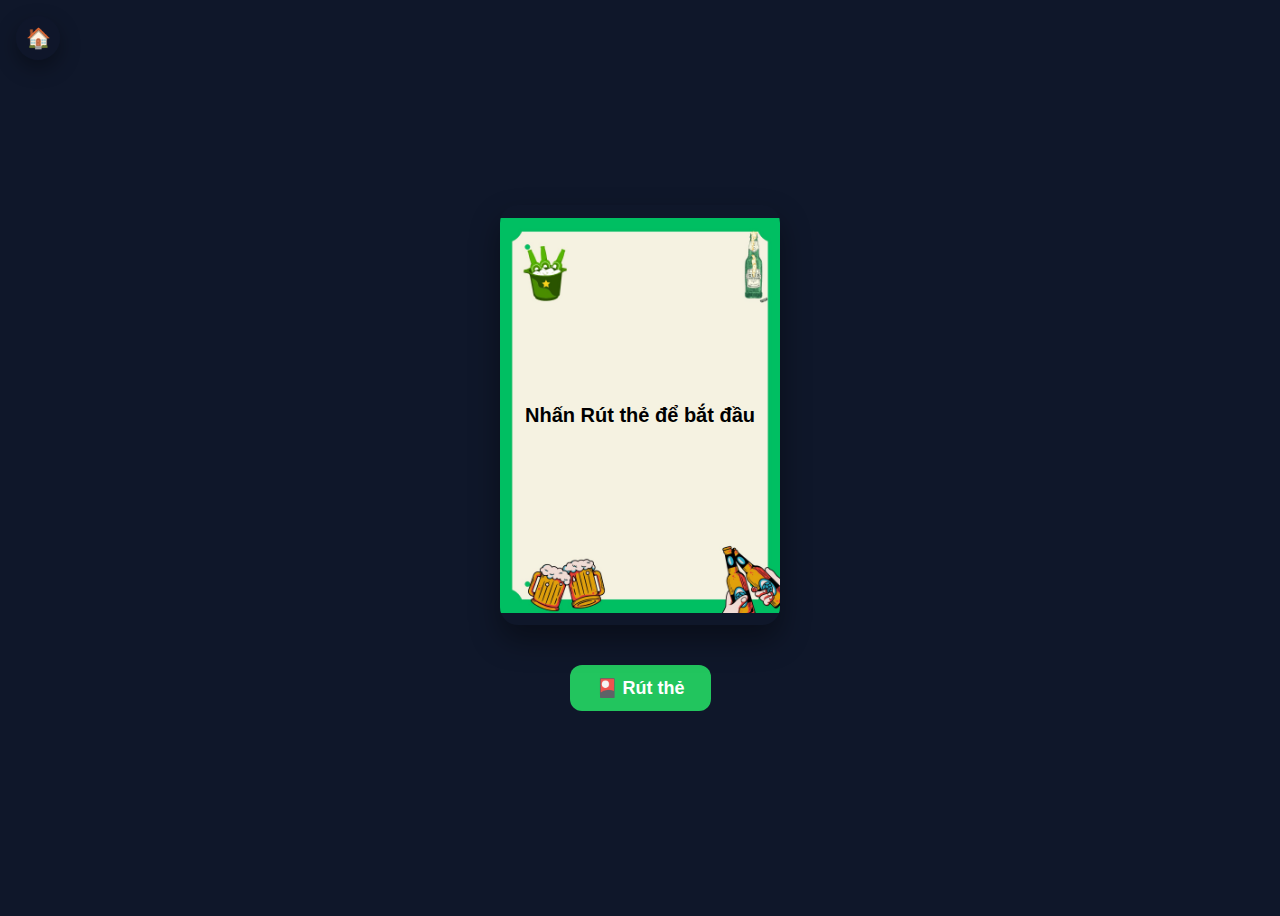
<file: doordrink.html>
<html><head><style>

body {
  font-family: 'Poppins', sans-serif;
  background: #0f172a;
  display: flex;
  justify-content: center;
  align-items: center;
  height: 100vh;

 
}

.game {
  text-align: center;
}

.card {
 width: 90vw;
max-width: 280px;
height: 380px;
  perspective: 1200px;
  margin-bottom: 80px;
   
}

.card-face {
  font-size: 22px;
  font-weight: 600;
  line-height: 1.4;
  max-width: 100%;
  height: 100%;
  background: #fff;
  border-radius: 18px;
  box-shadow: 0 15px 30px rgba(0,0,0,0.4);

  display: flex;
  align-items: center;
  justify-content: center;
  text-align: center;
  padding: 20px;

  font-size: 20px;
  font-weight: bold;

  transition: 
    transform 0.6s ease,
    filter 0.4s ease,
    opacity 0.4s ease;

    background:url("/assets/bg-drink.jpg");

  background-size: contain;
  background-position: center;
  background-repeat: no-repeat;
}

/* Blur khi đang rút */
.card.loading .card-face {
  filter: blur(6px);
  opacity: 0.3;
}

/* Lật thẻ 3D */
.card.flip .card-face {
  transform: rotateY(180deg);
}

/* Bounce khi hiện nội dung mới */
@keyframes bounce {
  0% { transform: scale(0.9); }
  60% { transform: scale(1.05); }
  100% { transform: scale(1); }
}

.card.show .card-face {
  animation: bounce 0.4s ease;
}

button {
  padding: 12px 26px;
  font-size: 18px;
  border-radius: 12px;
  border: none;
  background: #22c55e;
  color: white;
  font-weight: bold;
  cursor: pointer;
}

button:disabled {
  background: #64748b;
  cursor: not-allowed;
}

.btn-home {
  position: fixed;
  top: 16px;
  left: 16px;

  width: 44px;
  height: 44px;
  border-radius: 50%;

  background: rgba(15, 23, 42, 0.8);
  backdrop-filter: blur(6px);

  display: flex;
  align-items: center;
  justify-content: center;

  font-size: 20px;
  color: white;
  text-decoration: none;

  box-shadow: 0 8px 20px rgba(0,0,0,0.35);
  z-index: 1000;
}

.btn-home:active {
  transform: scale(0.95);
}
@media (max-width: 768px) {

  /* Thẻ bài to hơn */
  .card {
    width: 90vw;          /* gần full màn hình */
    max-width: 340px;
    height: 70vh;
    max-height: 480px;
  }

  .card-face {
    font-size: 24px;      /* chữ to hơn */
    padding: 24px;
  }

  /* Nút rút thẻ to – dễ bấm */
  #drawBtn {
    width: 90vw;
    max-width: 340px;
    padding: 18px 0;
    font-size: 22px;
    border-radius: 16px;
  }

  /* Nút Home vẫn gọn */
  .btn-home {
    width: 48px;
    height: 48px;
    font-size: 22px;
  }
}
</style>
</head><body><a href="/" class="btn-home" aria-label="Home">
  🏠
</a>

<div class="game">
  <div id="card" class="card">
    <div class="card-face" id="cardText">
      Nhấn Rút thẻ để bắt đầu
    </div>
  </div>
  
  <button id="drawBtn">🎴 Rút thẻ</button>
</div>

<script>
const deck = ["\uD83D\uDE04 K\u1EC3 m\u1ED9t c\u00E2u chuy\u1EC7n x\u1EA5u h\u1ED5 nh\u1EA5t c\u1EE7a b\u1EA1n","\uD83E\uDD23 C\u01B0\u1EDDi li\u00EAn t\u1EE5c 10 gi\u00E2y kh\u00F4ng \u0111\u01B0\u1EE3c ng\u1EEBng","\uD83E\uDD2A L\u00E0m m\u1EB7t x\u1EA5u nh\u1EA5t c\u00F3 th\u1EC3","\uD83C\uDFA4 H\u00E1t 1 c\u00E2u b\u00E0i h\u00E1t b\u1EA5t k\u1EF3","\uD83D\uDC4B Ch\u00E0o ng\u01B0\u1EDDi b\u00EAn tr\u00E1i nh\u01B0 g\u1EB7p idol","\uD83D\uDC36 B\u1EAFt ch\u01B0\u1EDBc ti\u1EBFng ch\u00F3 ho\u1EB7c m\u00E8o","\uD83D\uDC83 Nh\u1EA3y freestyle 5 gi\u00E2y","\uD83D\uDCF8 T\u1EA1o d\u00E1ng ch\u1EE5p \u1EA3nh t\u01B0\u1EDFng t\u01B0\u1EE3ng","\uD83E\uDD21 Di\u1EC5n vai ch\u00FA h\u1EC1 trong 5 gi\u00E2y","\uD83E\uDDE0 N\u00F3i 5 qu\u1ED1c gia trong 3 gi\u00E2y","\uD83D\uDC40 Nh\u00ECn ch\u1EB1m ch\u1EB1m ng\u01B0\u1EDDi \u0111\u1ED1i di\u1EC7n 10 gi\u00E2y","\uD83D\uDE0E T\u1EA1o d\u00E1ng cool ng\u1EA7u nh\u1EA5t","\uD83C\uDFAD Di\u1EC5n l\u1EA1i m\u1ED9t meme n\u1ED5i ti\u1EBFng","\uD83D\uDC42 K\u1EC3 m\u1ED9t b\u00ED m\u1EADt v\u00F4 h\u1EA1i","\uD83D\uDE34 Gi\u1EA3 v\u1EDD ng\u1EE7 g\u1EADt","\uD83D\uDC14 B\u1EAFt ch\u01B0\u1EDBc ti\u1EBFng g\u00E0","\uD83E\uDDCD \u0110\u1EE9ng t\u1EA1o d\u00E1ng t\u01B0\u1EE3ng ng\u01B0\u1EDDi","\uD83D\uDE02 K\u1EC3 chuy\u1EC7n c\u01B0\u1EDDi (d\u00F9 kh\u00F4ng h\u00E0i)","\uD83C\uDFAC Di\u1EC5n c\u1EA3nh phim h\u00E0nh \u0111\u1ED9ng","\uD83E\uDE9E T\u1EF1 khen m\u00ECnh 3 \u0111i\u1EC3m","\uD83E\uDDE0 \u0110\u1ED1 nhanh: 7\u00D78 = ?","\uD83C\uDFA7 H\u00E1t kh\u00F4ng ra ti\u1EBFng","\uD83D\uDD90\uFE0F \u0110\u1EADp tay v\u1EDBi m\u1ECDi ng\u01B0\u1EDDi","\uD83D\uDE1C L\u00E8 l\u01B0\u1EE1i 5 gi\u00E2y","\uD83D\uDD7A Nh\u1EA3y robot","\uD83D\uDCE3 H\u00F4 to \u201CT\u00F4i l\u00E0 ng\u01B0\u1EDDi tuy\u1EC7t v\u1EDDi!\u201D","\uD83E\uDDE9 \u0110\u1ECDc ng\u01B0\u1EE3c t\u00EAn m\u00ECnh","\uD83D\uDC7B D\u1ECDa ng\u01B0\u1EDDi b\u00EAn ph\u1EA3i","\uD83E\uDD13 Gi\u1EA3 gi\u1ECDng gi\u00E1o vi\u00EAn","\uD83D\uDE06 C\u01B0\u1EDDi nh\u01B0 nh\u00E2n v\u1EADt ho\u1EA1t h\u00ECnh","\uD83C\uDF7A U\u1ED1ng 1 ng\u1EE5m HO\u1EB6C k\u1EC3 crush g\u1EA7n nh\u1EA5t","\uD83D\uDC8C Ti\u1EBFt l\u1ED9 ng\u01B0\u1EDDi b\u1EA1n t\u1EEBng th\u00EDch","\uD83D\uDCF1 Cho ng\u01B0\u1EDDi kh\u00E1c xem tin nh\u1EAFn g\u1EA7n nh\u1EA5t","\uD83D\uDE0F Nh\u1EAFn tin cho ai \u0111\u00F3: \u201CT\u00F4i nh\u1EDB b\u1EA1n\u201D","\uD83E\uDEE3 K\u1EC3 m\u1ED9t l\u1EA7n n\u00F3i d\u1ED1i v\u00E0 b\u1ECB ph\u00E1t hi\u1EC7n","\uD83D\uDD25 Ai trong ph\u00F2ng h\u1EA5p d\u1EABn nh\u1EA5t?","\uD83D\uDDE3\uFE0F N\u00F3i s\u1EF1 th\u1EADt v\u1EC1 ng\u01B0\u1EDDi b\u00EAn ph\u1EA3i","\uD83D\uDC8B H\u00F4n gi\u00F3 ng\u01B0\u1EDDi \u0111\u1ED1i di\u1EC7n","\uD83E\uDD25 N\u00F3i 2 th\u1EADt 1 gi\u1EA3","\uD83C\uDFAD Di\u1EC5n c\u1EA3nh t\u1ECF t\u00ECnh th\u1EA5t b\u1EA1i","\uD83D\uDC44 \u0110\u1ECDc to c\u00E2u cu\u1ED1i c\u00F9ng b\u1EA1n nh\u1EAFn","\uD83C\uDF77 U\u1ED1ng HO\u1EB6C \u0111\u1EC3 ng\u01B0\u1EDDi kh\u00E1c \u0111\u1EB7t th\u1EED th\u00E1ch","\uD83E\uDEE0 K\u1EC3 chuy\u1EC7n say x\u1EC9n g\u1EA7n nh\u1EA5t","\uD83D\uDCF8 \u0110\u0103ng story \u201CT\u00F4i \u0111ang ch\u01A1i Do Or Drink\u201D","\uD83E\uDDE0 Ai l\u00E0 ng\u01B0\u1EDDi hay say nh\u1EA5t nh\u00F3m?","\uD83D\uDE08 K\u1EC3 m\u1ED9t suy ngh\u0129 t\u1ED9i l\u1ED7i","\uD83D\uDC40 Ai b\u1EA1n kh\u00F4ng mu\u1ED1n g\u1EB7p l\u1EA1i?","\uD83D\uDC94 K\u1EC3 chuy\u1EC7n chia tay","\uD83E\uDEE6 Th\u1EA3 th\u00EDnh c\u1EA3 nh\u00F3m","\uD83D\uDDEF\uFE0F N\u00F3i \u0111i\u1EC1u b\u1EA1n gh\u00E9t nh\u1EA5t v\u1EC1 b\u1EA3n th\u00E2n","\uD83C\uDFA4 H\u00E1t b\u00E0i h\u00E1t th\u1EA5t t\u00ECnh","\uD83E\uDD74 U\u1ED1ng g\u1EA5p \u0111\u00F4i ho\u1EB7c tr\u1EA3 l\u1EDDi c\u00E2u h\u1ECFi ri\u00EAng t\u01B0","\uD83E\uDD2B Ai l\u00E0 ng\u01B0\u1EDDi b\u1EA1n t\u1EEBng n\u00F3i x\u1EA5u?","\uD83D\uDCDE G\u1ECDi cho ng\u01B0\u1EDDi b\u1EA5t k\u1EF3 (10 gi\u00E2y)","\uD83D\uDE35 K\u1EC3 m\u1ED9t l\u1EA7n ngu nh\u1EA5t","\uD83E\uDDCD \u0110\u1ED5i ch\u1ED7 ng\u1ED3i v\u1EDBi ng\u01B0\u1EDDi kh\u00E1c","\uD83E\uDEF6 Ai trong ph\u00F2ng b\u1EA1n tin t\u01B0\u1EDFng nh\u1EA5t?","\uD83D\uDD25 K\u1EC3 m\u1ED9t b\u00ED m\u1EADt ch\u01B0a ai bi\u1EBFt","\uD83C\uDF7B U\u1ED1ng thay cho ng\u01B0\u1EDDi kh\u00E1c","\uD83D\uDE2C K\u1EC3 m\u1ED9t kho\u1EA3nh kh\u1EAFc cringe","\uD83D\uDC80 U\u1ED1ng 2 ng\u1EE5m HO\u1EB6C tr\u1EA3 l\u1EDDi c\u00E2u h\u1ECFi 18\u002B","\uD83D\uDD25 Ai b\u1EA1n mu\u1ED1n h\u00F4n nh\u1EA5t trong ph\u00F2ng?","\uD83D\uDE08 K\u1EC3 m\u1ED9t b\u00ED m\u1EADt \u0111en t\u1ED1i","\uD83C\uDF7A U\u1ED1ng h\u1EBFt ly HO\u1EB6C \u0111\u1EC3 nh\u00F3m ch\u1ECDn h\u00ECnh ph\u1EA1t","\uD83D\uDC44 M\u00F4 t\u1EA3 n\u1EE5 h\u00F4n \u0111\u00E1ng nh\u1EDB nh\u1EA5t","\uD83D\uDECF\uFE0F K\u1EC3 tr\u1EA3i nghi\u1EC7m t\u00E1o b\u1EA1o nh\u1EA5t","\uD83D\uDCF1 Cho xem gallery \u1EA3nh g\u1EA7n nh\u1EA5t","\uD83D\uDE0F Ai b\u1EA1n t\u1EEBng mu\u1ED1n t\u00E1n nh\u01B0ng kh\u00F4ng d\u00E1m?","\uD83D\uDCA3 Tr\u1EA3 l\u1EDDi th\u1EADt ho\u1EB7c u\u1ED1ng g\u1EA5p \u0111\u00F4i","\uD83E\uDEE6 Di\u1EC5n c\u1EA3nh quy\u1EBFn r\u0169","\uD83D\uDD25 K\u1EC3 m\u1ED9t fantasy (v\u1EEBa ph\u1EA3i \uD83D\uDE06)","\uD83C\uDF77 U\u1ED1ng li\u00EAn t\u1EE5c 5 gi\u00E2y","\uD83E\uDDE0 Ai trong ph\u00F2ng khi\u1EBFn b\u1EA1n t\u00F2 m\u00F2 nh\u1EA5t?","\uD83D\uDE08 Th\u1EEBa nh\u1EADn m\u1ED9t \u0111i\u1EC1u ch\u01B0a t\u1EEBng n\u00F3i","\uD83E\uDEE3 K\u1EC3 m\u1ED9t l\u1EA7n b\u1ECB b\u1EAFt qu\u1EA3 tang","\uD83D\uDCE3 N\u00F3i to \u0111i\u1EC1u b\u1EA1n mu\u1ED1n l\u00E0m nh\u1EA5t hi\u1EC7n t\u1EA1i","\uD83D\uDCA5 U\u1ED1ng thay cho ng\u01B0\u1EDDi y\u1EBFu nh\u1EA5t","\uD83D\uDDA4 Ai b\u1EA1n t\u1EEBng gh\u00E9t m\u00E0 gi\u1EDD th\u1EA5y \u1ED5n?","\uD83D\uDE35 K\u1EC3 l\u1EA7n say n\u1EB7ng nh\u1EA5t","\uD83D\uDD25 Th\u1EBB cu\u1ED1i: U\u1ED0NG HO\u1EB6C TH\u00DA NH\u1EACN T\u1EA4T C\u1EA2 \uD83D\uDE08"];
const card = document.getElementById("card");
const cardText = document.getElementById("cardText");
const btn = document.getElementById("drawBtn");

btn.addEventListener("click", () => {
  if (deck.length === 0) {
    btn.innerText = "🎉 Game Over";
    btn.disabled = true;
    return;
  }

  btn.disabled = true;

  // 1️⃣ Blur + mờ
  card.classList.remove("show");
  card.classList.add("loading");

  // 2️⃣ Delay hồi hộp
  setTimeout(() => {
    card.classList.add("flip");
  }, 300);

  // 3️⃣ Rút thẻ + lật
  setTimeout(() => {
    const index = Math.floor(Math.random() * deck.length);
    cardText.innerText = deck[index];
    deck.splice(index, 1);

    card.classList.remove("loading");
    card.classList.remove("flip");
    card.classList.add("show");

    btn.disabled = false;
  }, 800);
});
</script>
</body></html>
</file>
